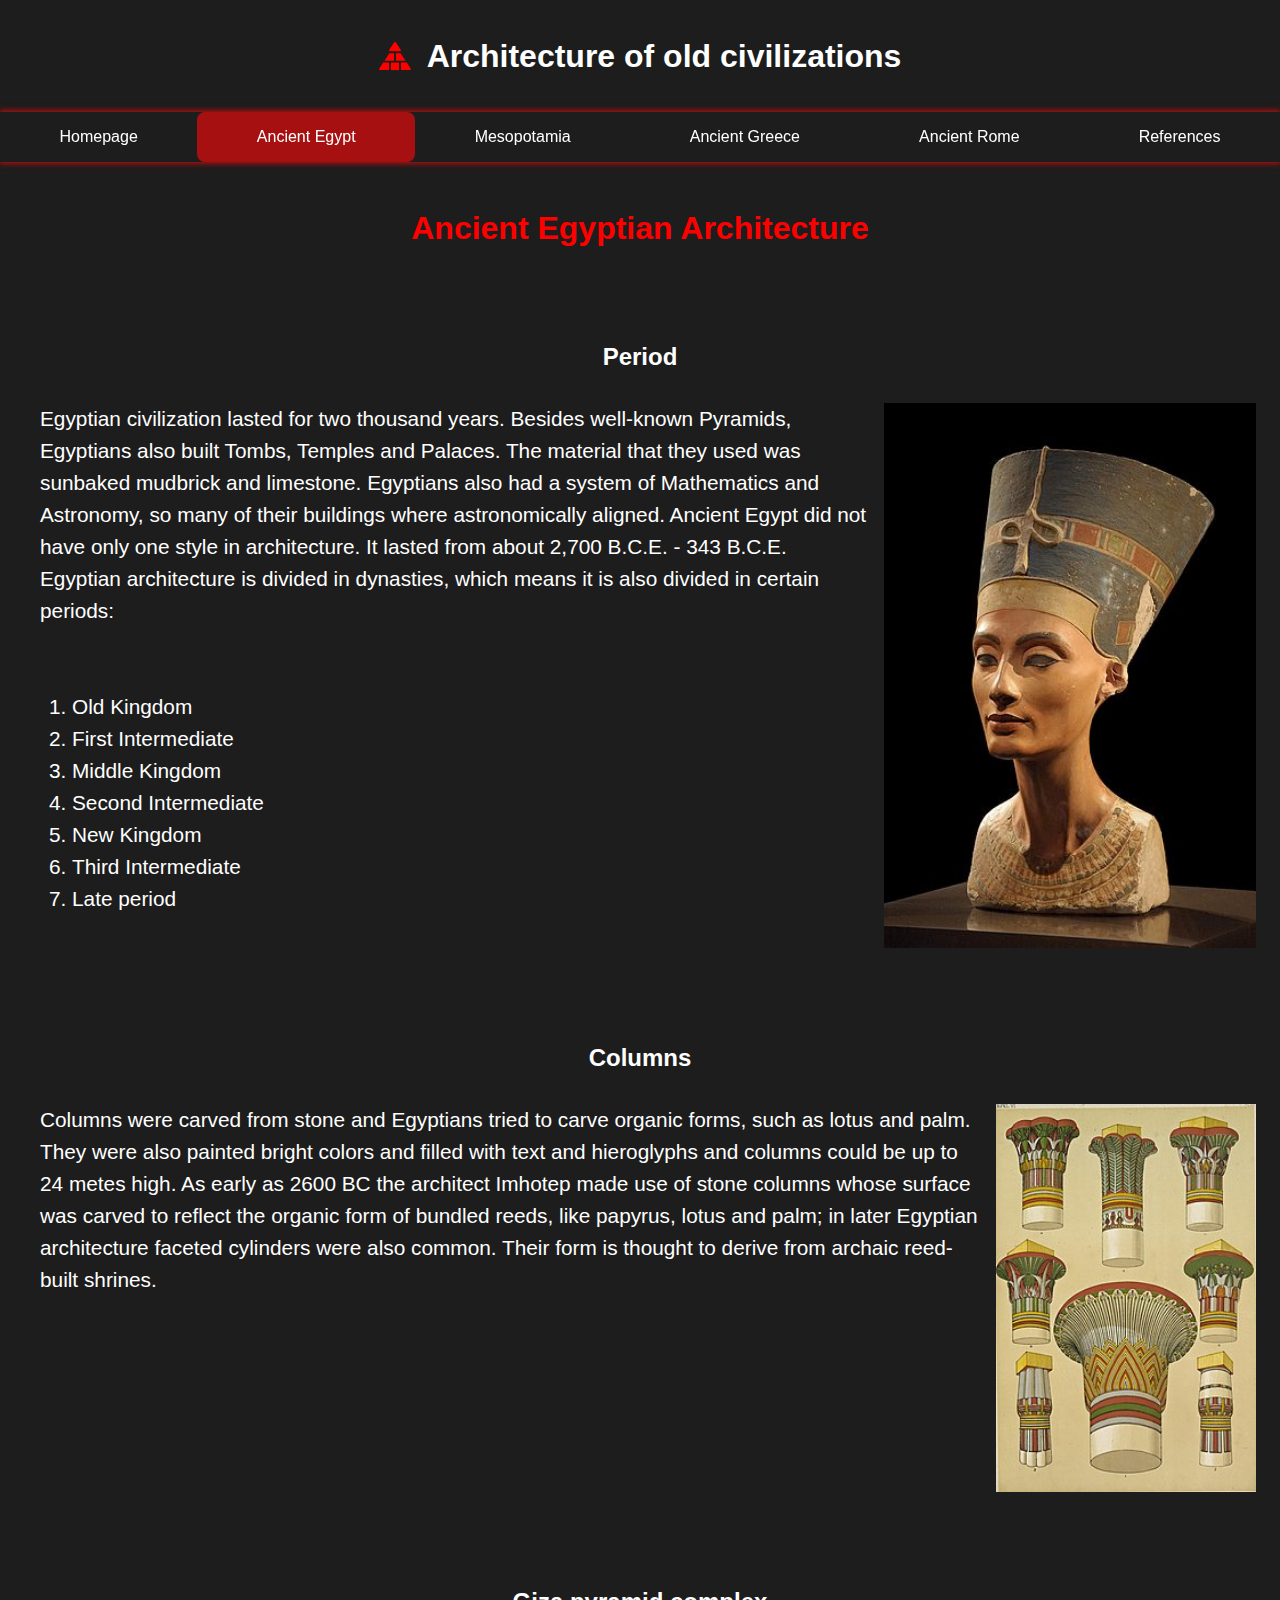
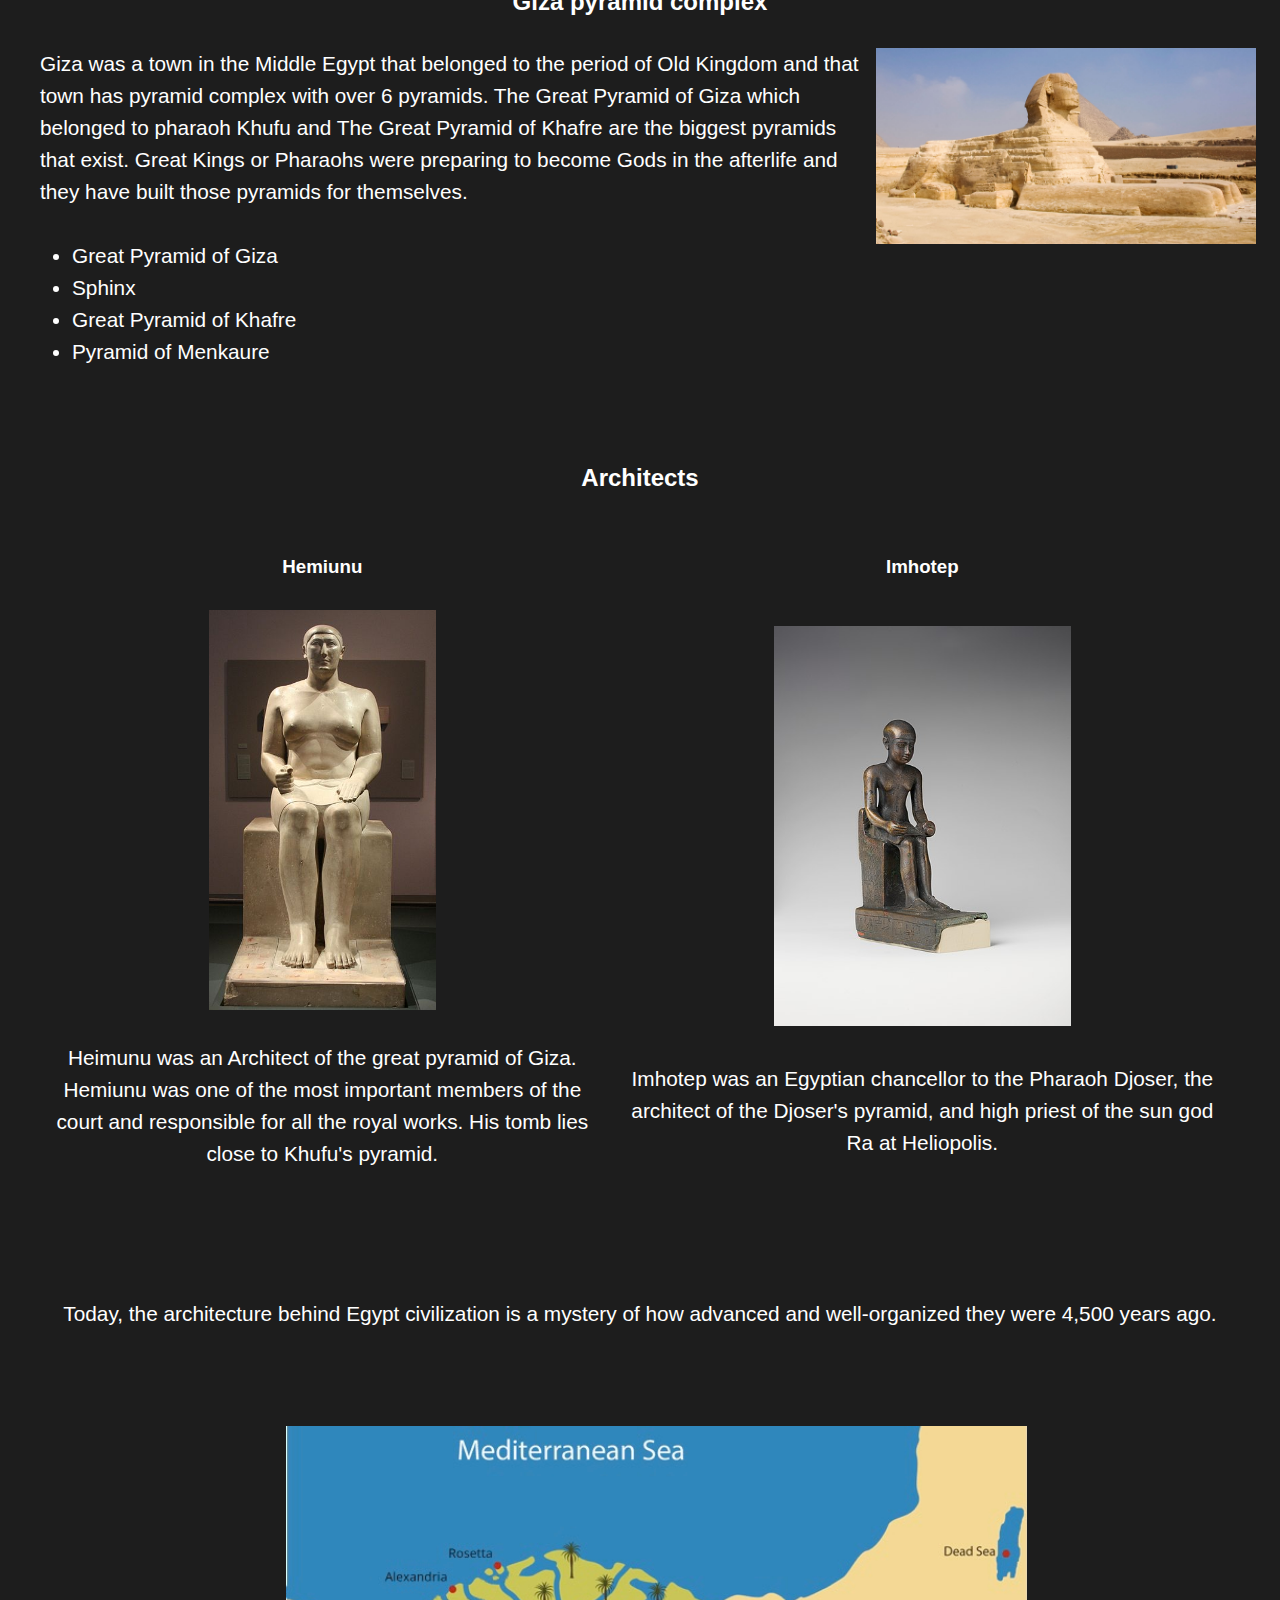
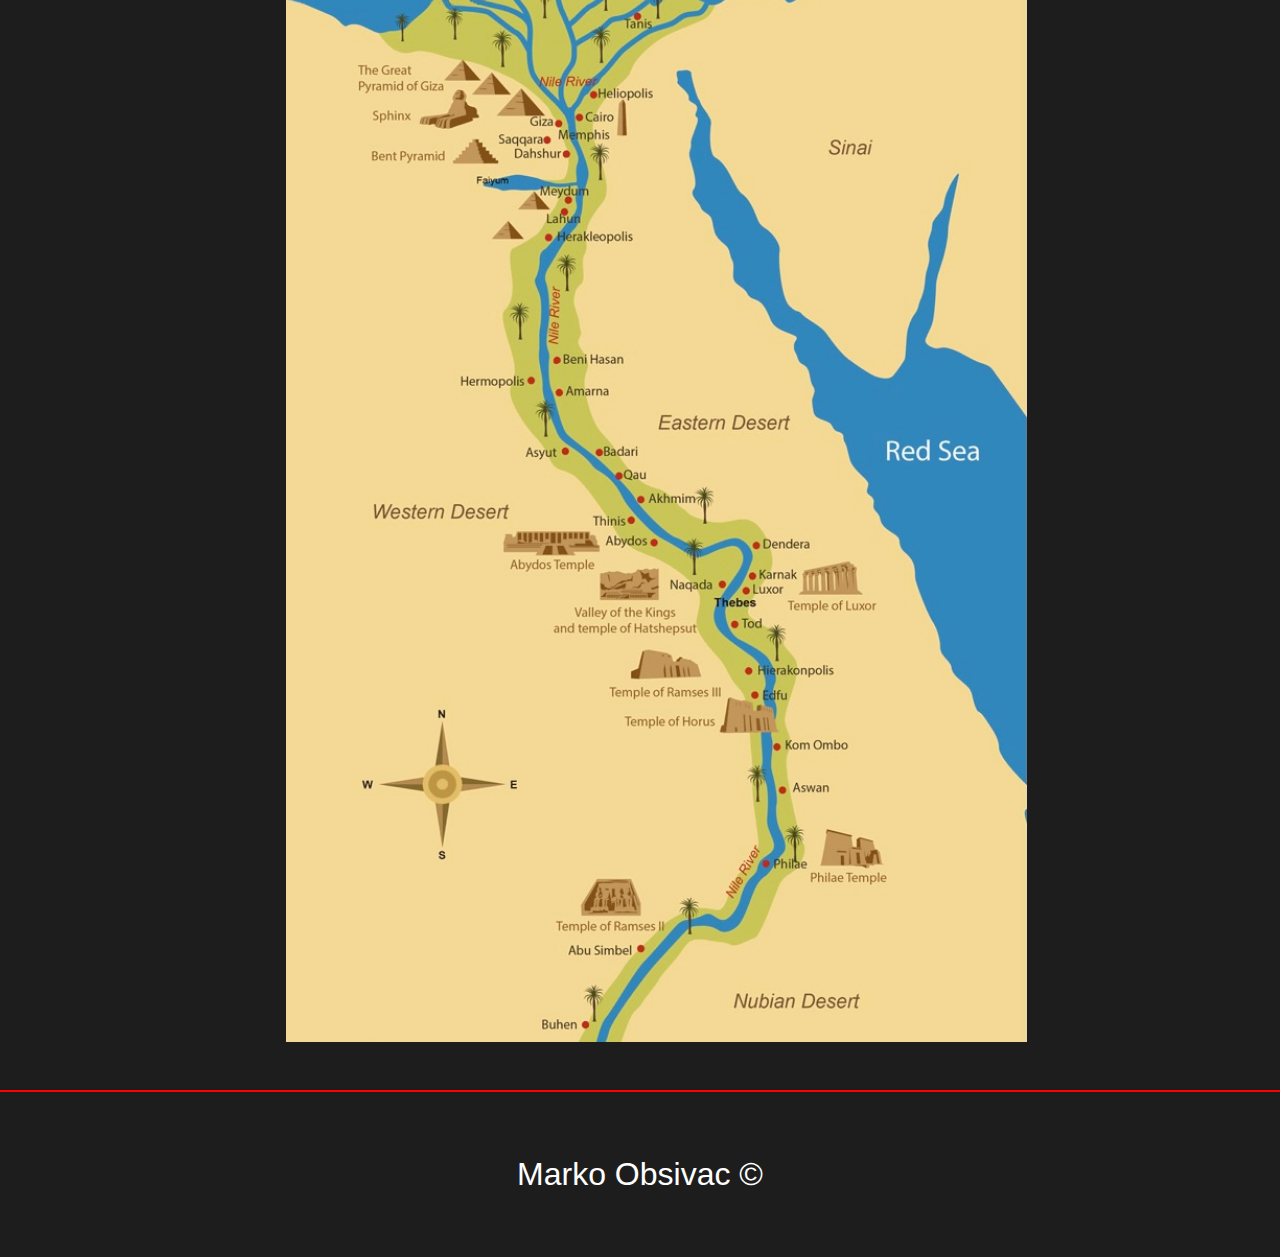
<file: project3/egypt.html>
<!DOCTYPE html>
<html lang="en">
<head>
    <meta charset="UTF-8">
    <meta name="viewport" content="width=device-width, initial-scale=1.0">
    <link rel="shortcut icon" href="media/images/icons/pyramid.svg" type="image/x-icon">
    <title>Ancient Egypt</title>
    <link rel="stylesheet" href="media/style/style.css">
</head>
<body>

    <header>
        <img src="media/images/icons/pyramid.svg" alt="">
        <h1>Architecture of old civilizations</h1>
    </header>

    <nav>

        <img onclick="toggleMenu()" src="media/images/icons/menu.svg" alt="">

        <div id="menu">
            <a href="index.html">Homepage</a>

            <a class="active" href="egypt.html">Ancient Egypt</a>

            <a href="mesopotamia.html">Mesopotamia</a>

            <a href="greece.html">Ancient Greece</a>

            <a href="rome.html">Ancient Rome</a>

            <a href="references.html">References</a>
        </div>

    </nav>


    <div>

        <h1>Ancient Egyptian Architecture</h1>
        
    </div>

        
        
    <div class="eperiod">

        <h2>Period</h2>

        <img src="media/images/egypt/eqypt5.jpg" alt="Bist of Nefertiti" height="400" width="auto">

        <p>
            Egyptian civilization lasted for two thousand years. Besides well-known Pyramids, Egyptians also built Tombs, Temples and Palaces.
            The material that they used was sunbaked mudbrick and limestone. Egyptians also had a system of Mathematics and Astronomy,
            so many of their buildings where astronomically aligned.
            Ancient Egypt did not have only one style in architecture.
            It lasted from about 2,700 B.C.E. - 343 B.C.E.
            Egyptian architecture is divided in dynasties,
            which means it is also divided in certain periods:
        </p>

        <ol>
            <li>Old Kingdom</li>
            <li>First Intermediate</li>
            <li>Middle Kingdom</li>
            <li>Second Intermediate</li>
            <li>New Kingdom</li>
            <li>Third Intermediate</li>
            <li>Late period</li>
        </ol>

    </div>

    <div class="columns">

        <h2>Columns</h2>

        <img src="media/images/egypt/egypt2.jpg" alt="Egyptian Columns" height="300" width="auto">
       
        <p>
            Columns were carved from stone and Egyptians tried to carve organic forms, such as lotus and palm.
            They were also painted bright colors and filled with text and hieroglyphs and columns could be up to 24 metes high.
            As early as 2600 BC the architect Imhotep made use of stone columns whose surface was carved to reflect the organic form of bundled reeds,
            like papyrus, lotus and palm; in later Egyptian architecture faceted cylinders were also common. Their form is thought to derive from archaic reed-built shrines.
        </p>

    </div>

    <div class="giza">

        <h2>Giza pyramid complex</h2>

        <img src="media/images/egypt/egypt9.jpg" alt="Sphinx in Egypt" height="150" width="auto">   

        <p>
            Giza was a town in the Middle Egypt that belonged to the period of Old Kingdom and that town has pyramid complex with over 6 pyramids.
            The Great Pyramid of Giza which belonged to pharaoh Khufu and The Great Pyramid of Khafre are the biggest pyramids that exist.
            Great Kings or Pharaohs were preparing to become Gods in the afterlife and they have built those pyramids for themselves.
        </p>

        <ul>
            <li>Great Pyramid of Giza </li>
            <li>Sphinx</li>
            <li>Great Pyramid of Khafre </li>
            <li>Pyramid of Menkaure</li>
        </ul> 
        
    </div>

    <div class="arch"> 

        <h2>Architects</h2>

        <div>

            <h3>Hemiunu </h3>

            <img src="media/images/egypt/egypt6.jpg" alt="Heimunu" height="200" width="auto">

            <p>
                Heimunu was an Architect of the great pyramid of Giza.
                Hemiunu was one of the most important members of the court
                and responsible for all the royal works. His tomb lies close to Khufu's pyramid.
            </p>

        </div>

        <div> 

            <h3>Imhotep</h3>

            <img src="media/images/egypt/egypt7.jpg" alt="Imhotep" height="200" width="auto">

            <p>
                Imhotep was an Egyptian chancellor to the Pharaoh Djoser,
                the architect of the Djoser's pyramid,
                and high priest of the sun god Ra at Heliopolis.
            </p>

        </div>

    </div>

    <div>

        <p>
            Today, the architecture behind Egypt civilization is a mystery 
            of how advanced and well-organized they were 4,500 years ago.
        </p>

    </div>        
    
    <div class="imgs"> 
    
        <img src="media/images/egypt/egypt3.jpg" alt="Pyramids in Giza" height="200" width="auto">
        <img src="media/images/egypt/egypt4.png" alt="Map of Giza" height="200" width="auto">
        <img src="media/images/egypt/egypt1.jpg" alt="Egyptian Columns" height="300" width="auto">
        <img src="media/images/egypt/egypt8.jpeg" alt="Map of Egypt" height="400" width="auto">

    </div>

    <footer>
        Marko Obsivac &copy;
    </footer>

    <script>
        function toggleMenu() {
            document.querySelector("#menu").classList.toggle("show");
        }
    </script>

</body>
</html>
</file>
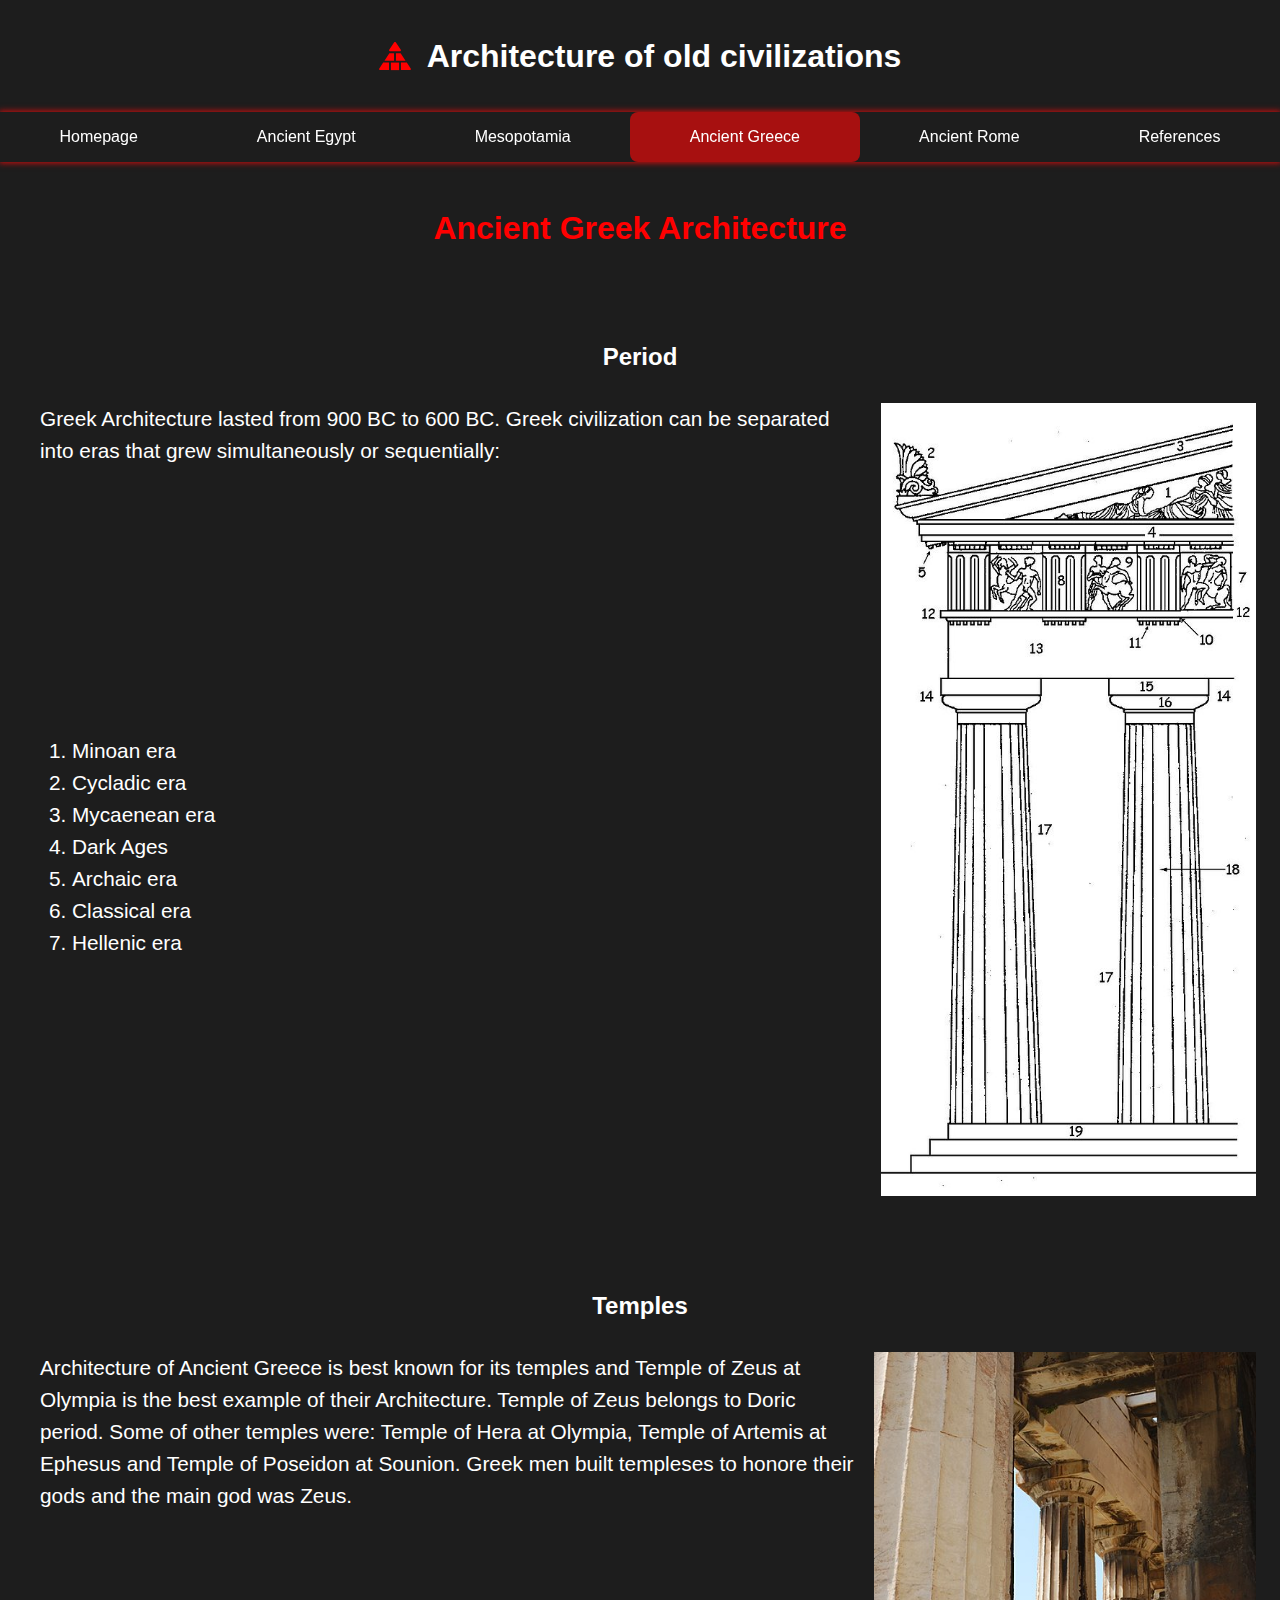
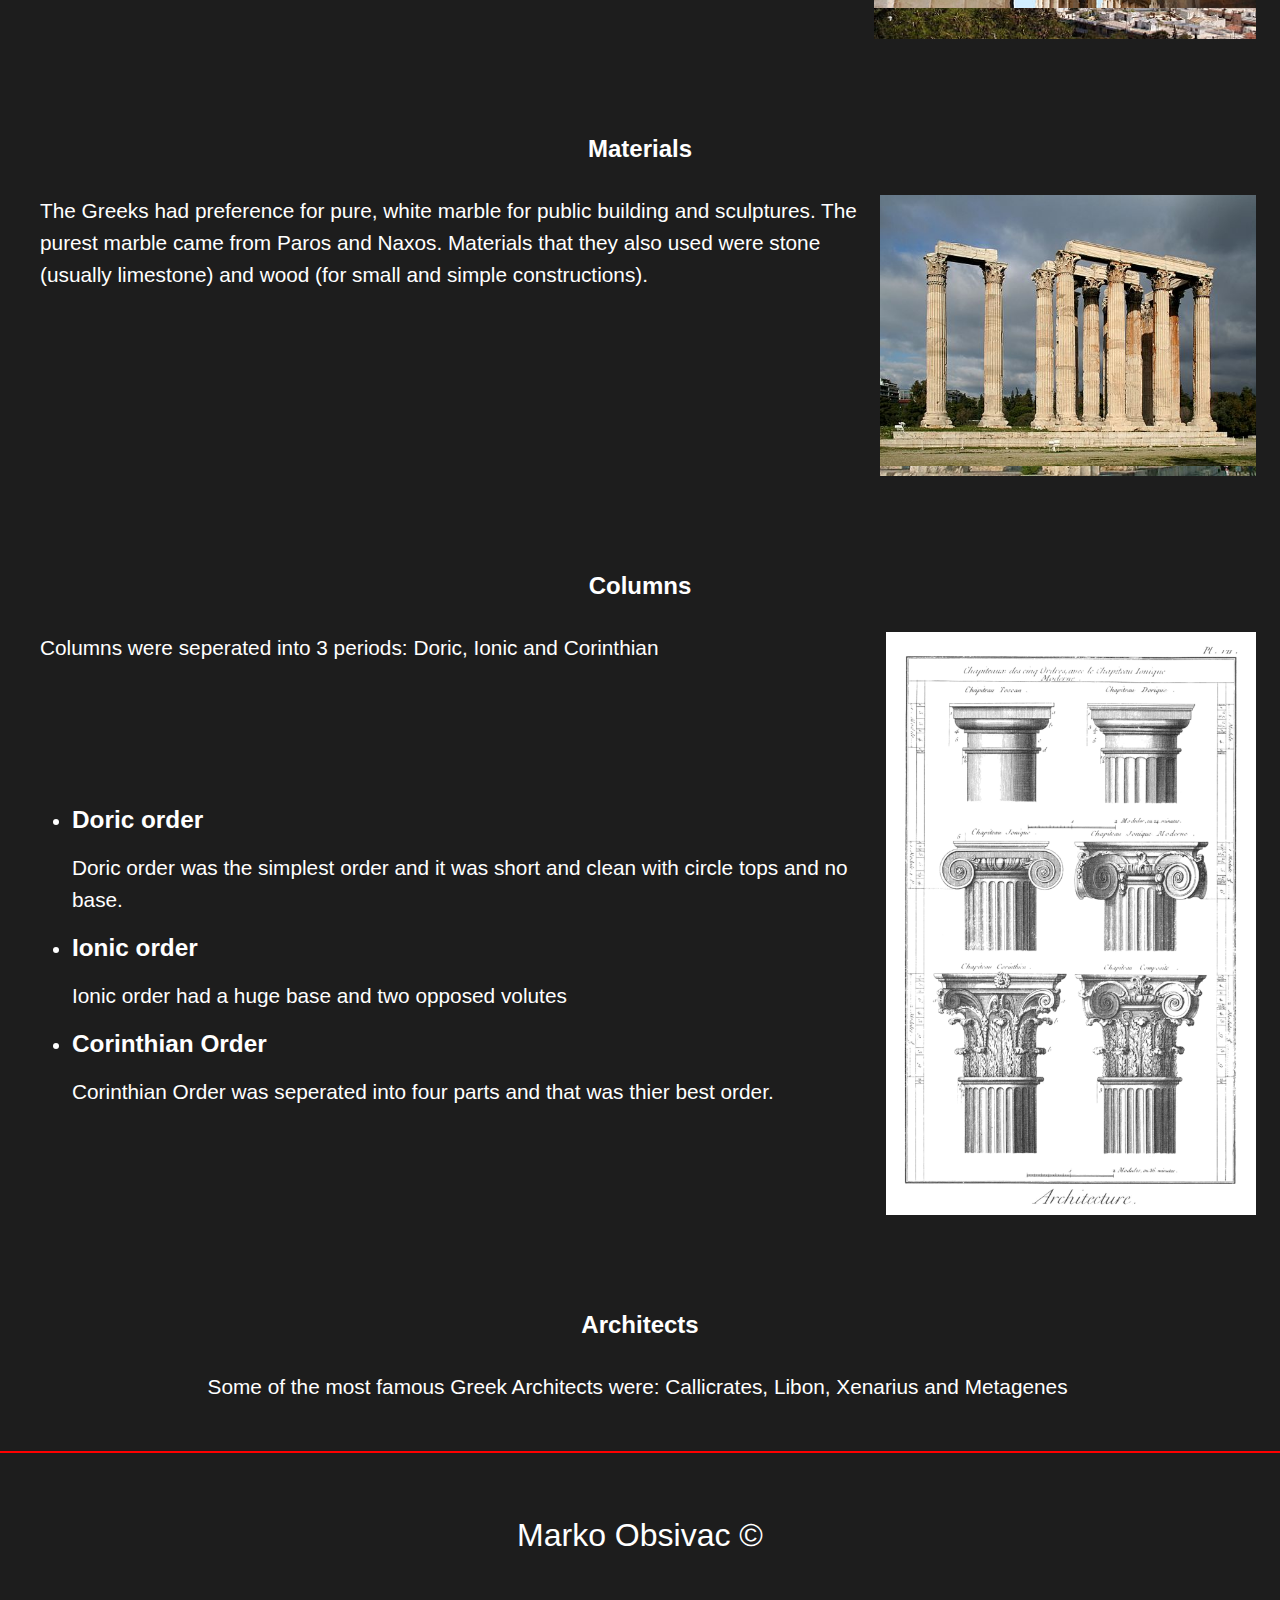
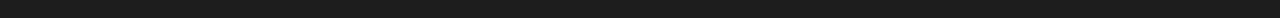
<file: project3/greece.html>
<!DOCTYPE html>
<html lang="en">

<head>
    <meta charset="UTF-8">
    <meta name="viewport" content="width=device-width, initial-scale=1.0">
    <link rel="shortcut icon" href="media/images/icons/pyramid.svg" type="image/x-icon">
    <title>Ancient Greece</title>
    <link rel="stylesheet" href="media/style/style.css">
</head>

<body>

    <header>
        <img src="media/images/icons/pyramid.svg" alt="">
        <h1>Architecture of old civilizations</h1>
    </header>

    <nav>

        <img onclick="toggleMenu()" src="media/images/icons/menu.svg" alt="">

        <div id="menu">
            <a href="index.html">Homepage</a>

            <a href="egypt.html">Ancient Egypt</a>

            <a href="mesopotamia.html">Mesopotamia</a>

            <a class="active" href="greece.html">Ancient Greece</a>

            <a href="rome.html">Ancient Rome</a>

            <a href="references.html">References</a>
        </div>
    </nav>

    <div>

        <h1>Ancient Greek Architecture</h1>

    </div>

    <div>

        <h2>Period</h2>

        <img src="media/images/greece/greek2.jpg" alt="Temple" width="300" height="auto">

        <img src="media/images/greece/greek1.JPG" alt="Column" width="100" height="auto">

        <p>
            Greek Architecture lasted from 900 BC to 600 BC.
            Greek civilization can be separated into eras that grew simultaneously or sequentially:
        </p>

        <ol>
            <li>Minoan era</li>
            <li>Cycladic era</li>
            <li>Mycaenean era</li>
            <li>Dark Ages</li>
            <li>Archaic era</li>
            <li>Classical era</li>
            <li>Hellenic era</li>
        </ol>

    </div>

    <div>

        <h2>Temples</h2>

        <img src="media/images/greece/greek5.JPG" alt="Temple" width="250" height="auto">

        <img src="media/images/greece/greek6.JPG" alt="Temple" width="250" height="auto">

        <p>
            Architecture of Ancient Greece is best known for its temples and Temple of Zeus at Olympia
            is the best example of their Architecture. Temple of Zeus belongs to Doric period.
            Some of other temples were: Temple of Hera at Olympia, Temple of Artemis at Ephesus
            and Temple of Poseidon at Sounion. Greek men built templeses to honore their gods and the
            main god was Zeus.
        </p>

    </div>

    <div>

        <h2>Materials</h2>

        <img src="media/images/greece/greek7.JPG" alt="Buildings" width="250" height="auto">

        <img src="media/images/greece/greek8.jpg" alt="Buildings" width="250" height="auto">

        <p>
            The Greeks had preference for pure, white marble for public building and sculptures.
            The purest marble came from Paros and Naxos. Materials that they also used were stone
            (usually limestone) and wood (for small and simple constructions).
        </p>

    </div>

    <div>

        <h2>Columns</h2>

        <img src="media/images/greece/greek3.png" width="300" height="auto">
        <p>Columns were seperated into 3 periods: Doric, Ionic and Corinthian</p>
        <ul>
            <li>
                <h3>Doric order</h3>
                <p>Doric order was the simplest order and it was short and clean with circle tops and no base.</p>

            </li>
            <li>
                <h3>Ionic order</h3>
                <p>Ionic order had a huge base and two opposed volutes </p>

            </li>
            <li>
                <h3>Corinthian Order</h3>
                <p>Corinthian Order was seperated into four parts and that was thier best order.</p>

            </li>
        </ul>
    </div>

    <div>

        <h2>Architects</h2>

        <p>Some of the most famous Greek Architects were: Callicrates, Libon, Xenarius and Metagenes</p>

    </div>

    <footer>
        Marko Obsivac &copy;
    </footer>

    <script>
        function toggleMenu() {
            document.querySelector("#menu").classList.toggle("show");
        }
    </script>

</body>

</html>
</file>
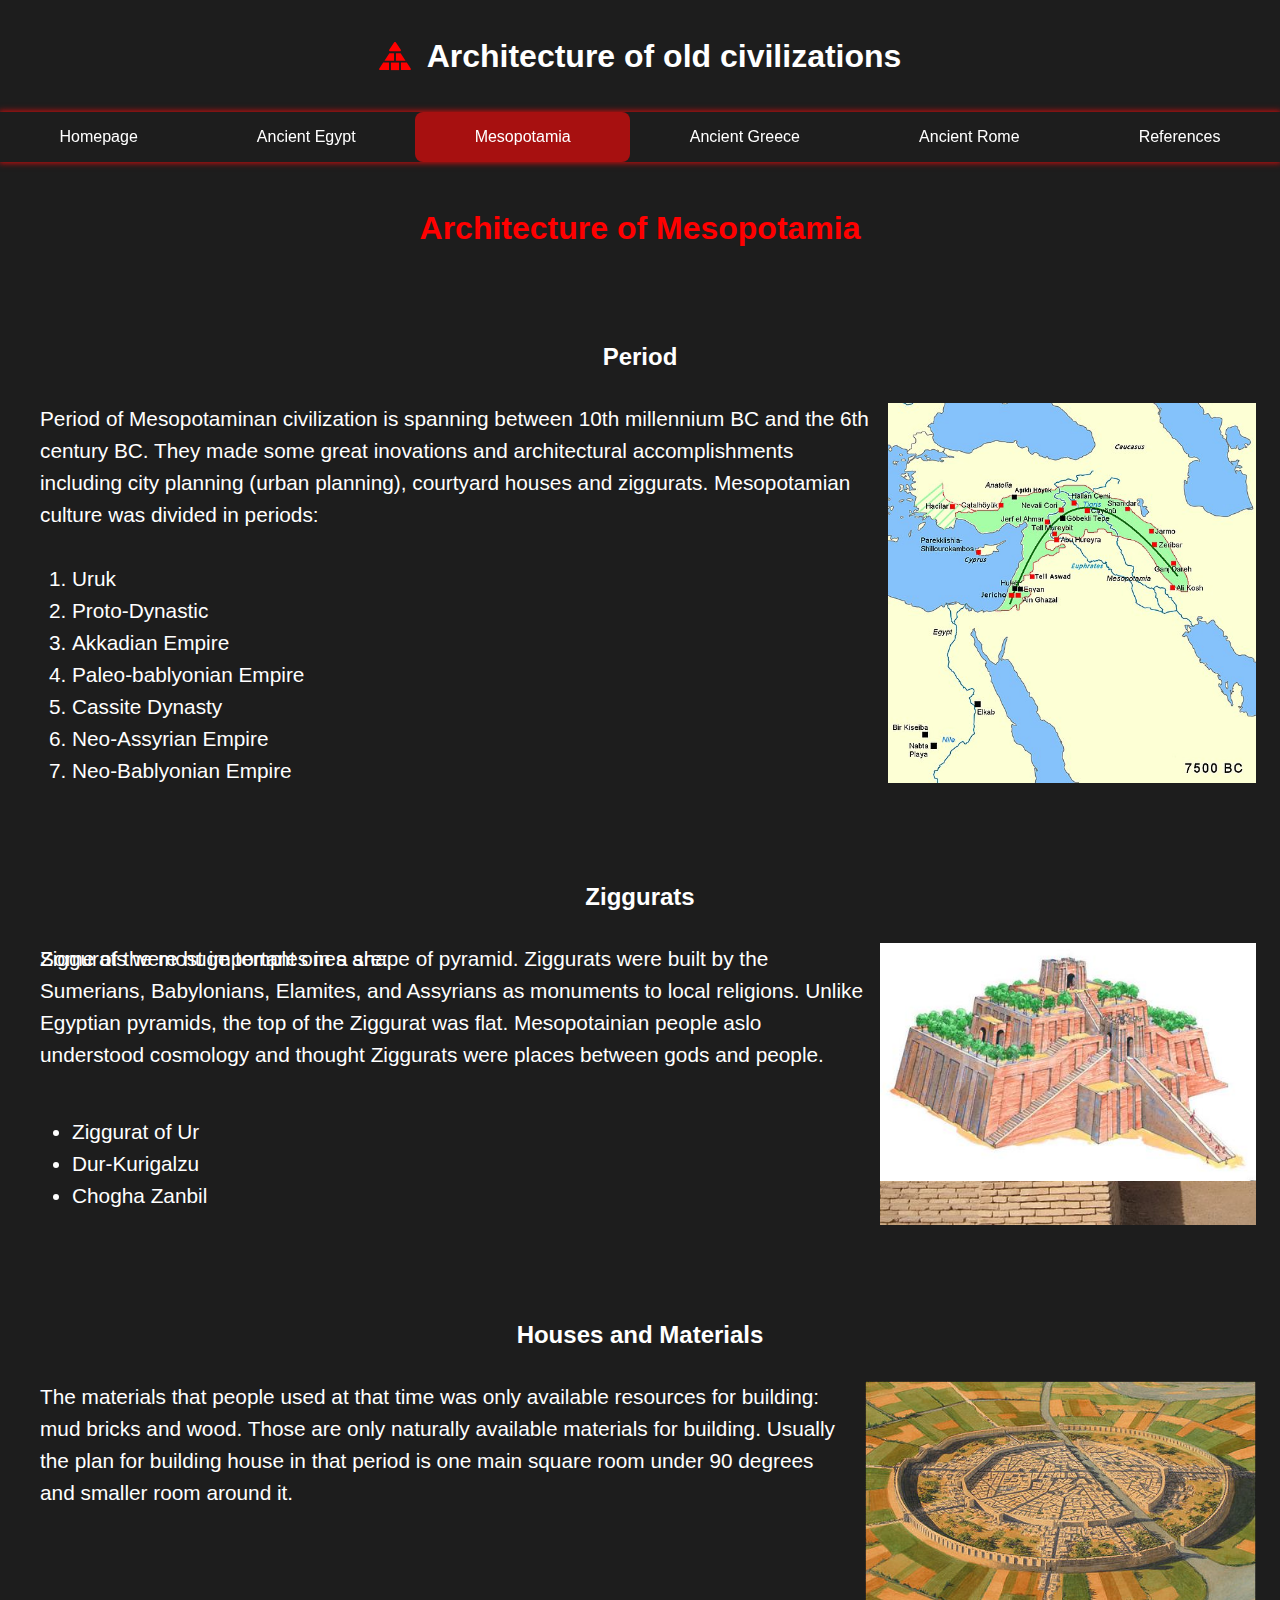
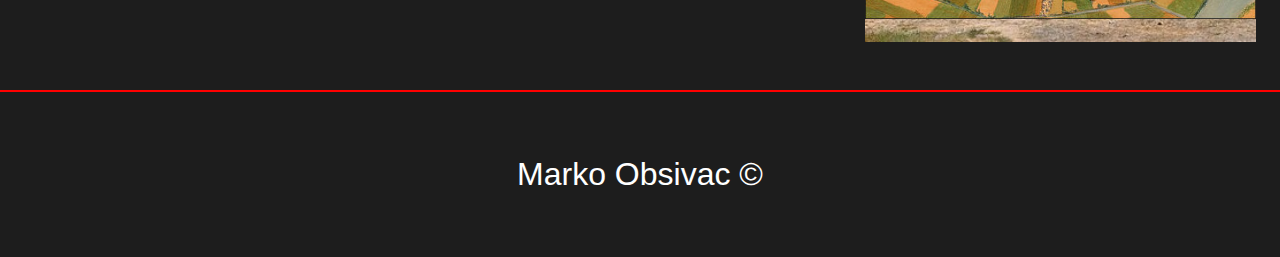
<file: project3/mesopotamia.html>
<!DOCTYPE html>
<html lang="en">
<head>
    <meta charset="UTF-8">
    <meta name="viewport" content="width=device-width, initial-scale=1.0">
    <link rel="shortcut icon" href="media/images/icons/pyramid.svg" type="image/x-icon">
    <title>Architecture of Mesopotamia</title>
    <link rel="stylesheet" href="media/style/style.css">
</head>
<body>

    <header>

        <img src="media/images/icons/pyramid.svg" alt="">
        <h1>Architecture of old civilizations</h1>

    </header>

    <nav>

        <img onclick="toggleMenu()" src="media/images/icons/menu.svg" alt="">

        <div id="menu">

            <a href="index.html">Homepage</a>

            <a href="egypt.html">Ancient Egypt</a>

            <a class="active" href="mesopotamia.html">Mesopotamia</a>

            <a href="greece.html">Ancient Greece</a>

            <a href="rome.html">Ancient Rome</a>

            <a href="references.html">References</a>

        </div>

    </nav>

    <div>

        <h1>Architecture of Mesopotamia</h1>

    </div>

    <div>

        <h2>Period</h2>

        <img src="media/images/mesopotamia/meso5.jpg" alt="Map of Mesopotamia" width="350" height="auto">

        <p>
            Period of Mesopotaminan civilization is spanning between 10th millennium BC and the 6th century BC. 
            They made some great inovations and architectural accomplishments including city planning (urban planning),
            courtyard houses and ziggurats.
            Mesopotamian culture was divided in periods:
        </p>

        <ol>
            <li>Uruk</li>
            <li>Proto-Dynastic</li>
            <li>Akkadian Empire</li>
            <li>Paleo-bablyonian Empire</li>
            <li>Cassite Dynasty</li>
            <li>Neo-Assyrian Empire</li>
            <li>Neo-Bablyonian Empire</li>
        </ol>

    </div>

    <div>

        <h2>Ziggurats</h2>

        <img src="media/images/mesopotamia/meso1.jpg" alt="The White Temple & Ziggurat">
        
        <img src="media/images/mesopotamia/meso2.jpg" alt="Temple">

        <p>
            Ziggurats were huge temples in a shape of pyramid. 
            Ziggurats were built by the Sumerians, Babylonians, Elamites, and Assyrians as monuments to local religions.
            Unlike Egyptian pyramids, the top of the Ziggurat was flat.
            Mesopotainian people aslo understood cosmology and thought Ziggurats were places between gods and people.
        </p>

        <p>Some of the most important ones are:</p>

        <ul>
            <li>Ziggurat of Ur</li>
            <li>Dur-Kurigalzu</li>
            <li>Chogha Zanbil</li>
        </ul>

        <img src="media/images/mesopotamia/meso3.jpg" alt="Yiggurat">

    </div>

    <div>

        <h2>Houses and Materials</h2>

        <img src="media/images/mesopotamia/meso6.jpg" alt="Housing">

        <img src="media/images/mesopotamia/meso4.jpg" alt="City in Mesopotamia">

        <p>
            The materials that people used at that time was only available resources for building:
            mud bricks and wood. Those are only naturally available materials for building.
            Usually the plan for building house in that period is one main square room under 90 degrees and smaller room around it.
        </p>

    </div>

    <footer>
        Marko Obsivac &copy;
    </footer>

    <script>
        function toggleMenu() {
            document.querySelector("#menu").classList.toggle("show");
        }
    </script>

</body>
</html>
</file>
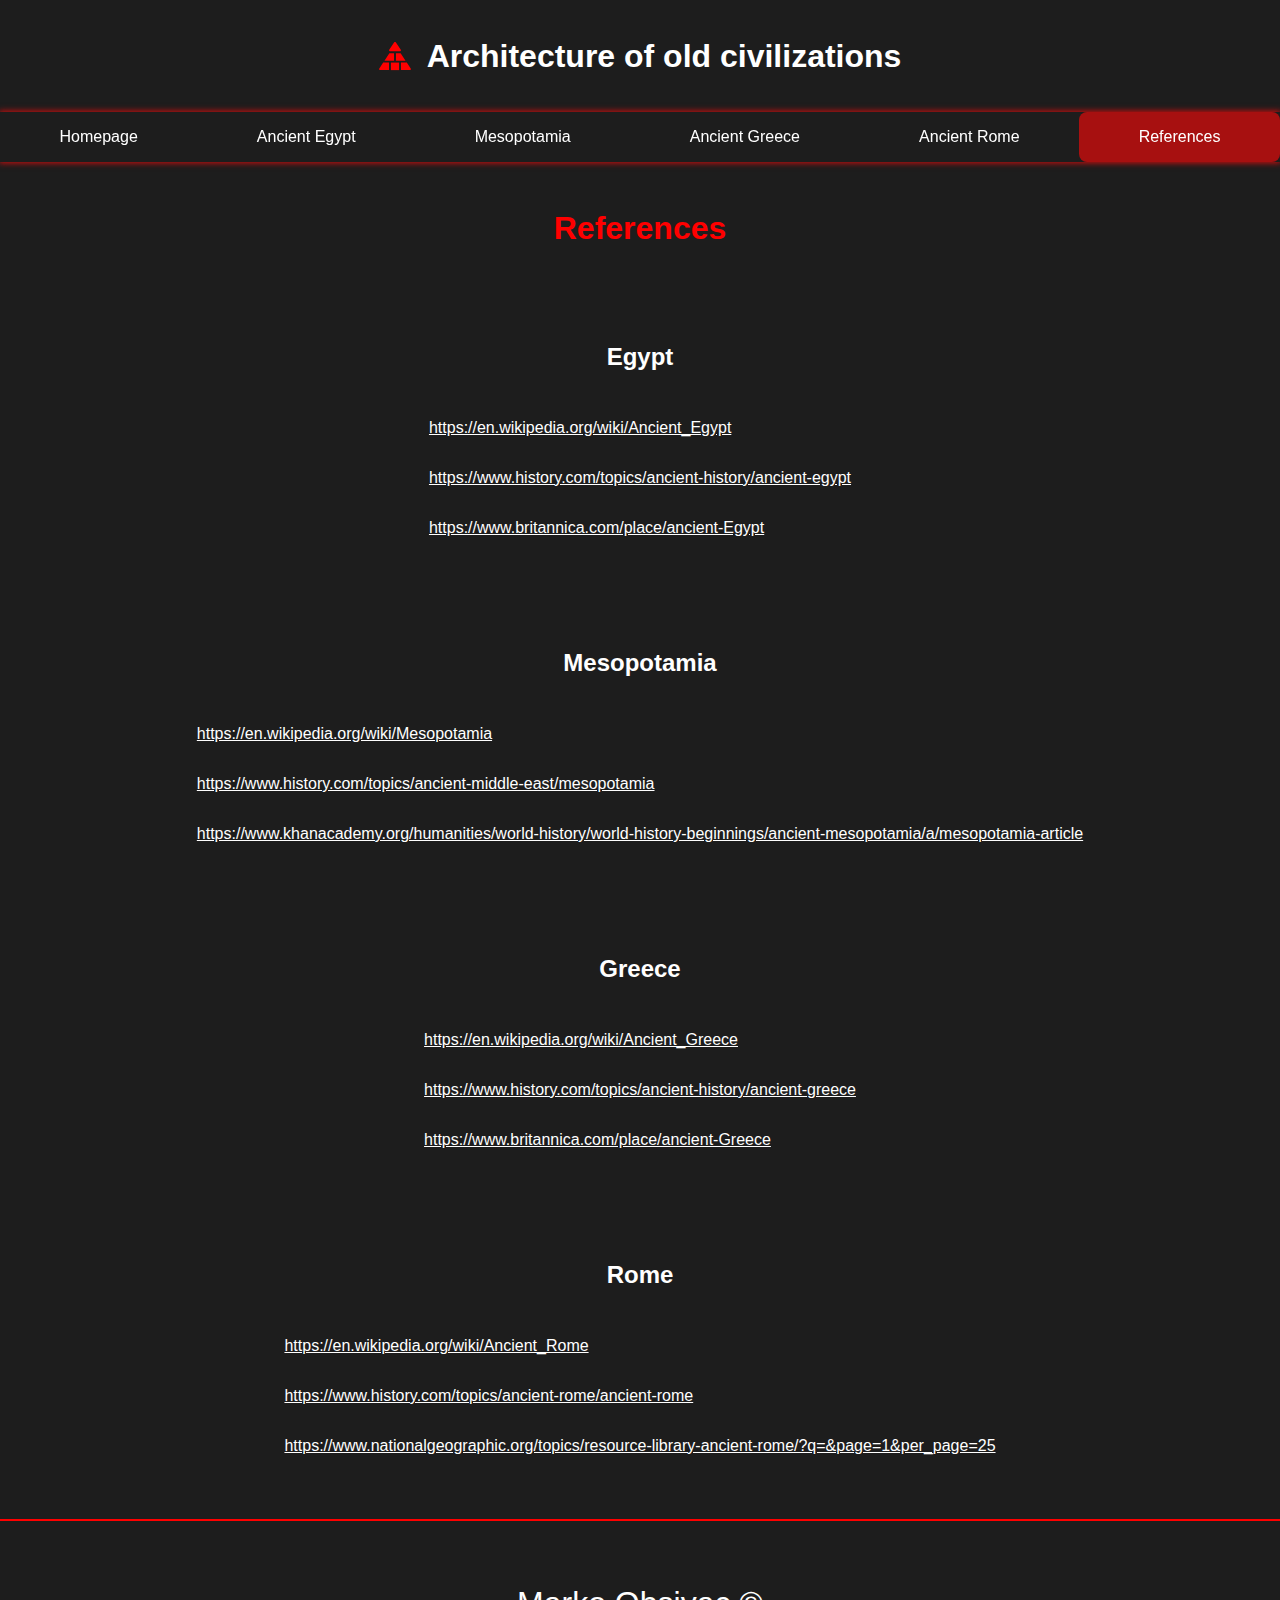
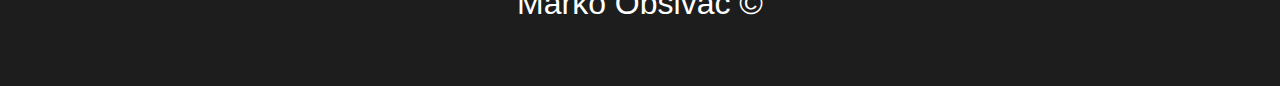
<file: project3/references.html>
<!DOCTYPE html>
<html lang="en">

<head>
    <meta charset="UTF-8">
    <meta name="viewport" content="width=device-width, initial-scale=1.0">
    <title>References</title>
    <link rel="shortcut icon" href="media/images/icons/pyramid.svg" type="image/x-icon">
    <link rel="stylesheet" href="media/style/style.css">
</head>

<body>

    <header>
        <img src="media/images/icons/pyramid.svg" alt="">
        <h1>Architecture of old civilizations</h1>
    </header>

    <nav>

        <img onclick="toggleMenu()" src="media/images/icons/menu.svg" alt="">

        <div id="menu">
            <a href="index.html">Homepage</a>

            <a href="egypt.html">Ancient Egypt</a>

            <a href="mesopotamia.html">Mesopotamia</a>

            <a href="greece.html">Ancient Greece</a>

            <a href="rome.html">Ancient Rome</a>

            <a class="active" href="references.html">References</a>
        </div>
    </nav>

    <div>
        <h1>References</h1>
    </div>

    <div>
        <h2>Egypt</h2>
        <div>
            <a href="https://en.wikipedia.org/wiki/Ancient_Egypt">https://en.wikipedia.org/wiki/Ancient_Egypt</a>
            <a href="https://www.history.com/topics/ancient-history/ancient-egypt">https://www.history.com/topics/ancient-history/ancient-egypt</a>
            <a href="https://www.britannica.com/place/ancient-Egypt">https://www.britannica.com/place/ancient-Egypt</a>
        </div>
    </div>

    <div>
        <h2>Mesopotamia</h2>

        <div>
            <a href="https://en.wikipedia.org/wiki/Mesopotamia">https://en.wikipedia.org/wiki/Mesopotamia</a>
            <a href="https://www.history.com/topics/ancient-middle-east/mesopotamia">https://www.history.com/topics/ancient-middle-east/mesopotamia</a>
            <a href="https://www.khanacademy.org/humanities/world-history/world-history-beginnings/ancient-mesopotamia/a/mesopotamia-article">https://www.khanacademy.org/humanities/world-history/world-history-beginnings/ancient-mesopotamia/a/mesopotamia-article</a>
        </div>
    </div>

    <div>
        <h2>Greece</h2>

        <div>
            <a href="https://en.wikipedia.org/wiki/Ancient_Greece">https://en.wikipedia.org/wiki/Ancient_Greece</a>
            <a href="https://www.history.com/topics/ancient-history/ancient-greece">https://www.history.com/topics/ancient-history/ancient-greece</a>
            <a href="https://www.britannica.com/place/ancient-Greece">https://www.britannica.com/place/ancient-Greece</a>

        </div>

    </div>

    <div>
        <h2>Rome</h2>

        <div>
            <a href="https://en.wikipedia.org/wiki/Ancient_Rome">https://en.wikipedia.org/wiki/Ancient_Rome</a>
            <a
                href="https://www.history.com/topics/ancient-rome/ancient-rome">https://www.history.com/topics/ancient-rome/ancient-rome</a>
            <a
                href="https://www.nationalgeographic.org/topics/resource-library-ancient-rome/?q=&page=1&per_page=25">https://www.nationalgeographic.org/topics/resource-library-ancient-rome/?q=&page=1&per_page=25</a>

        </div>

    </div>

    <footer>
        Marko Obsivac &copy;
    </footer>

    <script>
        function toggleMenu() {
            document.querySelector("#menu").classList.toggle("show");
        }
    </script>

</body>

</html>
</file>
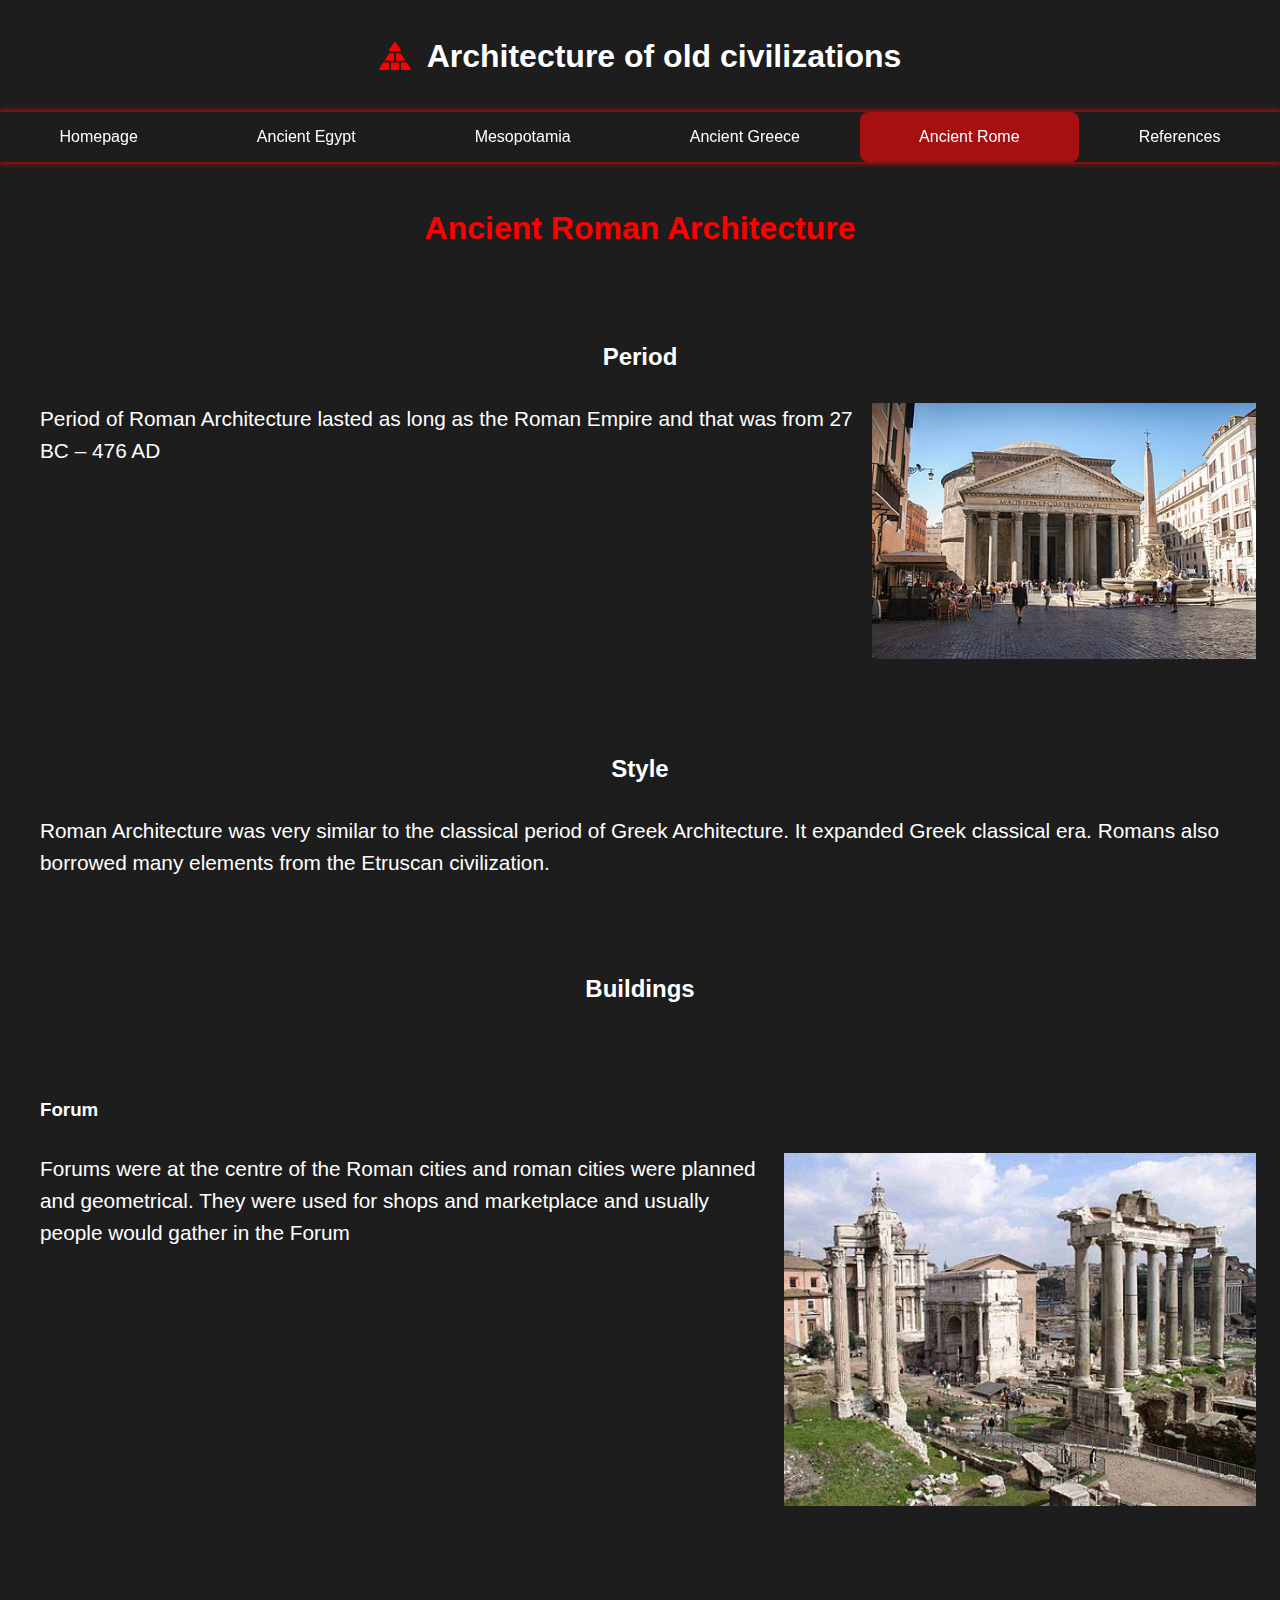
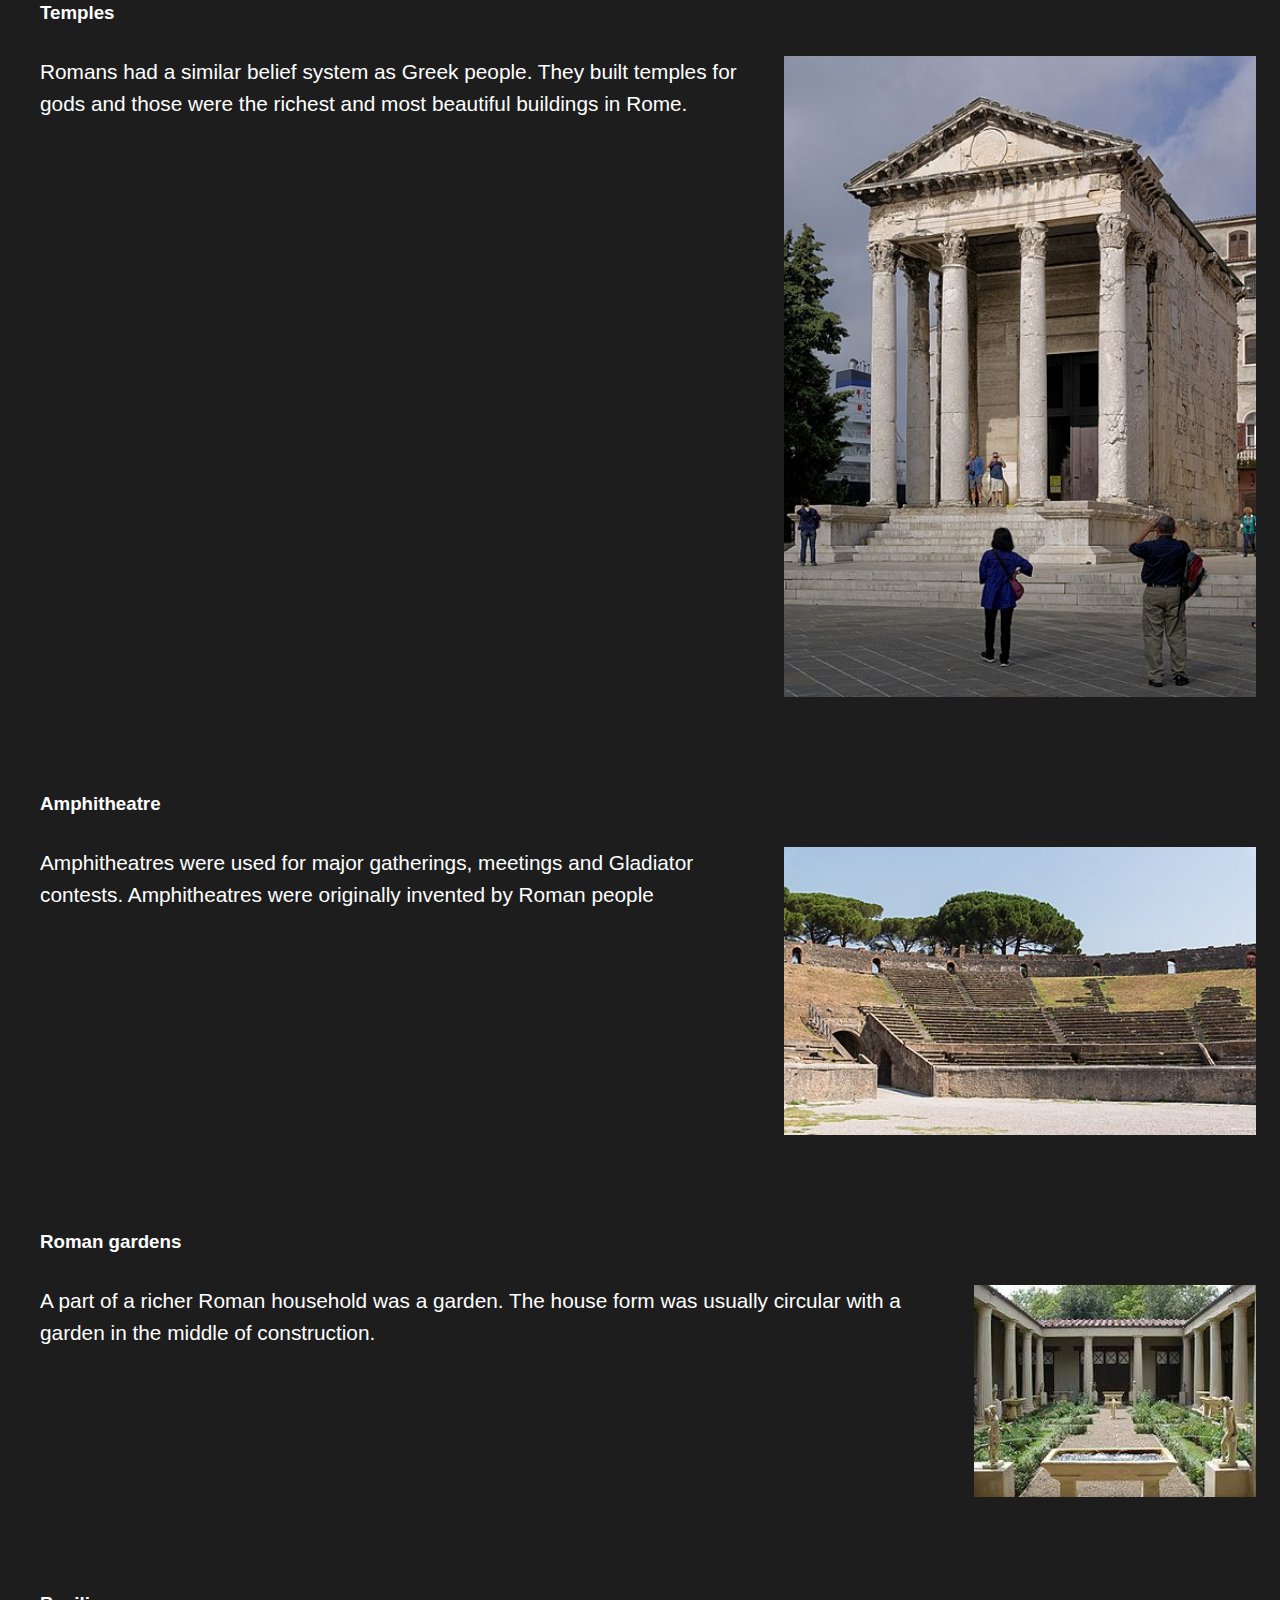
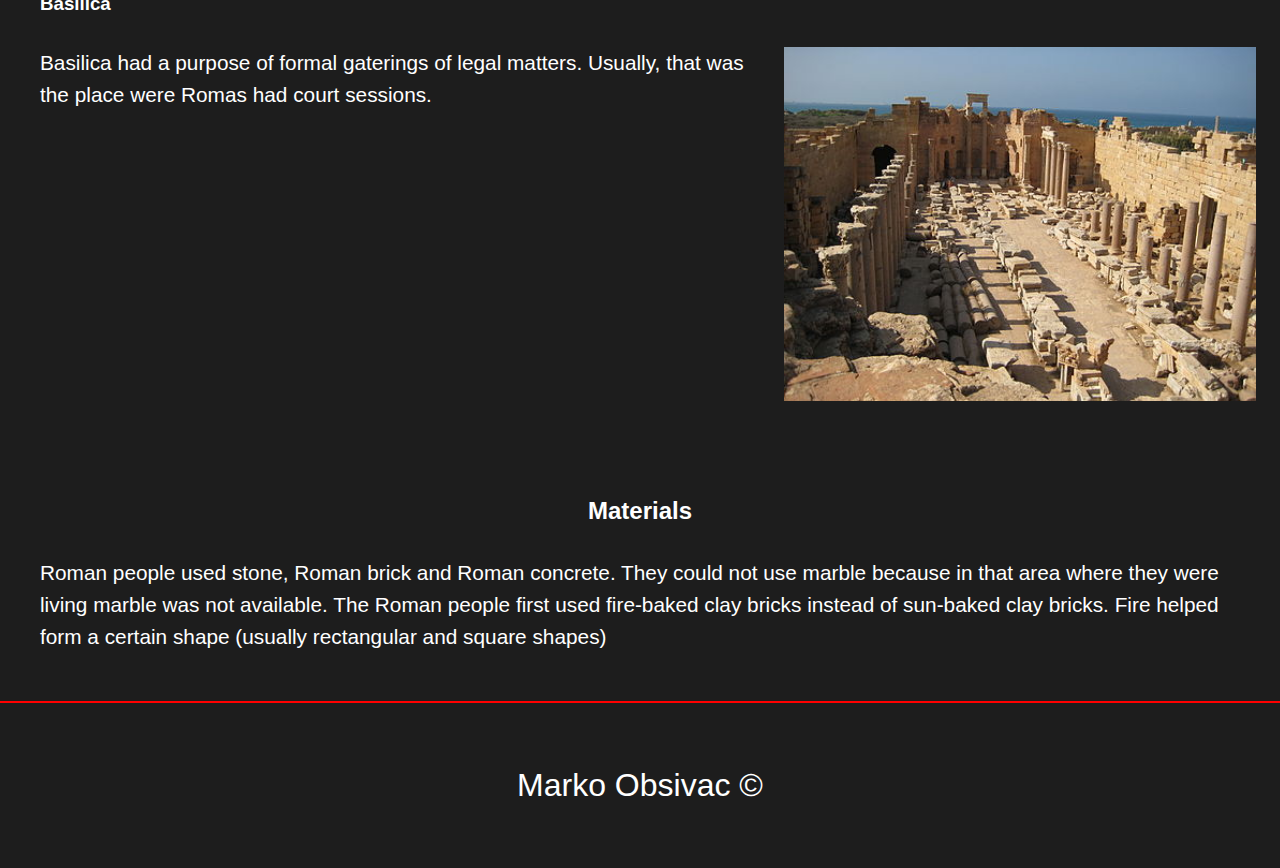
<file: project3/rome.html>
<!DOCTYPE html>
<html lang="en">

<head>
    <meta charset="UTF-8">
    <meta name="viewport" content="width=device-width, initial-scale=1.0">
    <link rel="shortcut icon" href="media/images/icons/pyramid.svg" type="image/x-icon">
    <title>Ancient Rome</title>
    <link rel="stylesheet" href="media/style/style.css">
</head>

<body>

    <header>
        <img src="media/images/icons/pyramid.svg" alt="">
        <h1>Architecture of old civilizations</h1>
    </header>

    <nav>

        <img onclick="toggleMenu()" src="media/images/icons/menu.svg" alt="">

        <div id="menu">
            <a href="index.html">Homepage</a>

            <a href="egypt.html">Ancient Egypt</a>

            <a href="mesopotamia.html">Mesopotamia</a>

            <a href="greece.html">Ancient Greece</a>

            <a class="active" href="rome.html">Ancient Rome</a>

            <a href="references.html">References</a>
        </div>
    </nav>

    <div>

        <h1>Ancient Roman Architecture</h1>

    </div>

    <div>

        <h2>Period</h2>

        <img src="media/images/rome/rome1.jpg" alt="Colloseum">

        <img src="media/images/rome/rome4.jpg" alt="The Roman Pantheon">

        <p>
            Period of Roman Architecture lasted as long as the Roman Empire
            and that was from 27 BC – 476 AD
        </p>

    </div>

    <div>

        <h2>Style</h2>

        <p>
            Roman Architecture was very similar to the classical period of Greek Architecture.
            It expanded Greek classical era. Romans also borrowed many elements from the Etruscan civilization.
        </p>

    </div>

    <div>
        <h2>Buildings</h2>
    </div>

    <div>
        <h3>Forum</h3>

        <img src="media/images/rome/rome7.jpg" alt="The Roman Forum" width="300" height="auto">

        <p>
            Forums were at the centre of the Roman cities and roman cities were planned and geometrical.
            They were used for shops and marketplace and usually people would gather in the Forum
        </p>
    </div>
    <div>
        <h3>Temples</h3>

        <img src="media/images/rome/rome9.jpg" alt="Temple of Augustus in Pula, Croatia" width="300" height="auto">

        <p>
            Romans had a similar belief system as Greek people. They built temples
            for gods and those were the richest and most beautiful buildings in Rome.
        </p>
    </div>
    <div>
        <h3>Amphitheatre</h3>

        <img src="media/images/rome/rome5.jpg" alt="The Amphitheatre of Pompeii" width="300" height="auto">

        <p>
            Amphitheatres were used for major gatherings, meetings and Gladiator contests.
            Amphitheatres were originally invented by Roman people
        </p>
    </div>
    <div>
        <h3>Roman gardens</h3>

        <img src="media/images/rome/rome8.jpeg" alt="Roman garden" width="300" height="auto">

        <p>
            A part of a richer Roman household was a garden. The house form was usually circular
            with a garden in the middle of construction.
        </p>
    </div>
    <div>
        <h3>Basilica</h3>

        <img src="media/images/rome/rome2.JPG" alt="The Severan Basilica" width="300" height="auto">

        <p>
            Basilica had a purpose of formal gaterings of legal matters. Usually,
            that was the place were Romas had court sessions.
        </p>
    </div>

    <div>

        <h2>Materials</h2>

        <p>
            Roman people used stone, Roman brick and Roman concrete.
            They could not use marble because in that area where they were living
            marble was not available. The Roman people first used fire-baked clay bricks
            instead of sun-baked clay bricks. Fire helped form a certain shape (usually rectangular and square shapes)
        </p>

    </div>

    <footer>
        Marko Obsivac &copy;
    </footer>

    <script>
        function toggleMenu() {
            document.querySelector("#menu").classList.toggle("show");
        }
    </script>

</body>

</html>
</file>
<file: project3/media/style/style.css>
*{
    margin: 0;
    padding: 0;
    color: #ffffff;
    font-family: 'Helvetica', 'Lucida Sans Regular', 'Lucida Grande', 'Lucida Sans Unicode', Geneva, Verdana, sans-serif;
}

body {
    display: grid;
    grid-auto-flow: row;
    background-color: #1d1d1d;
}

header{
    display: grid;
    align-content: center;
    min-height: 5rem;
    background-color: #1d1d1d;
    padding: 1rem 0;
    grid-auto-flow: row;
    place-content: center;
}

header img{
    width: 2rem;
    place-self: center;
    margin: 1rem;
}
header h1{
    font-family: 'Helvetica';
    font-size: 2rem;
    text-align: center;
    place-self: center;
}

nav {
    display: grid;
    width: 100%;
    box-shadow: 0 0 6px 1px #cf0e0e;
    position: sticky;
    top: 0;
    background-color: #1d1d1d;
}

nav div {
    display: none;
    grid-auto-flow: row;
}

nav > div > a{
    text-align: center;
    text-decoration: none;
    color:#ffffff;
    padding: 1rem;
    border-radius: 0.5rem;
    transition: background-color 200ms ease-in-out;
}

nav > div > a:hover, a.active{
    background-color: #a71010;
}

nav > img{
    width: 2rem;
    height: 2rem;
    padding: 1rem;
    justify-self: end;
}

nav > img:hover{
    cursor: pointer;
}

.show{
    display: grid;
}

section{
    display: grid;
    height: 50vh;
    width: 100%;
    background-size: cover;
    background-position: center;
    background-repeat: no-repeat;
    grid-auto-flow: row;
    transition: background-size 1s;
}

section *{
    place-self: center;
}

.egypt {
    background-image: linear-gradient( rgba(0, 0, 0, 0.8), rgba(0, 0, 0, 0.8) ), url('../images/egypt/egypt10.jpg');
}

.mesopotamia{
    background-image: linear-gradient( rgba(0, 0, 0, 0.8), rgba(0, 0, 0, 0.8) ), url('../images/mesopotamia/meso7.JPG');
}

.greece{
    background-image: linear-gradient( rgba(0, 0, 0, 0.8), rgba(0, 0, 0, 0.8) ), url('../images/greece/greek9.jpg');
}

.rome{
    background-image: linear-gradient( rgba(0, 0, 0, 0.8), rgba(0, 0, 0, 0.8) ), url('../images/rome/rome10.jpg');
}

section h2 {
    font-size: 2rem;
    text-align: center;
    transition: all 1s;
}

section:hover h2 {
    color: #ff0000;
}

section p {
    font-size: 1.5rem;
    text-align: center;
}

section .btn {
    display: grid;
    align-content: end;
    justify-content: center;
}

section .btn a {
    text-decoration: none;
    color: #ffffff;
    font-size: 1.3rem;
    padding: 0.7rem 1.4rem;
    border-radius: 1rem;
    border: 1px solid #ffffff;
    transition: all 1s;
}

section .btn a:hover {
    background-color: #ff0000;
}

body > div, body > div > div {
    display: grid;
}

body > div h1, body > div h2 {
    text-align: center;
}

nav + div h1 {
    color: #ff0000;
}

body > div {
    display: grid;
    grid-auto-flow: row;
    margin: 2rem 1rem;
}

body > div img {
    width: 100%;
    height: auto;
    place-self: center;
}

body > div > ol, body > div > ul {
    place-self: center;
}

body > div  * {
    margin: 1rem 0;
}

ol li, ul li, p {
    font-size: 1.3rem;
    line-height: 2rem;
    margin: 0 0 0 2rem;
}

::-webkit-scrollbar {
    width: 16px;
}

::-webkit-scrollbar-track {
    background-color: #333;
}

::-webkit-scrollbar-thumb {
    background-color: #a71010;
    border-radius: 8px;
}

::-webkit-scrollbar-thumb:hover {
    background-color: #790202;
}

footer{
    text-align: center;
    padding: 4rem 0;
    font-size: 2rem;
    border-top: 2px solid #ff0000;
}

@media (min-width:800px){
    header {
        grid-auto-flow: column;
    }
    header img{
        margin: 0 1rem 0 0;
    }
    section{
        height: 70vh;
    }

    section > p{
        font-size: 2rem;
    }

    section > h2{
        font-size: 3rem;
    }

    nav div{
        display: grid;
        grid-auto-flow: column;
    }
    nav > img{
        display: none;
    }
    section .btn {
        justify-content: end;
    }
    body > div img {
        max-width: 800px;
    }
    body > div + div {
        display: grid;
        grid-template-areas:
        "title title title"
        "parag parag image"
        "list list image";
        max-width: 1200px;
        place-self: center;
    }
    body > div h2 {
        grid-area: title;
    }
    body > div > img {
        grid-area: image;
        place-self: unset;
        margin: 1rem;
    }
    body > div > p {
        grid-area: parag;
    }
    body > div > ol, body > div > ul  {
        grid-area: list;
        place-self: start;
    }

    .arch {
        grid-auto-flow: row;
    }

    .arch div {
        display: grid;
        grid-auto-flow: row;
        padding: 1rem;
    }

    .arch div img {
        max-height: 400px;
        width: auto;
    }

    .arch div h3, .arch div p {
        text-align: center;
    }

}
</file>
